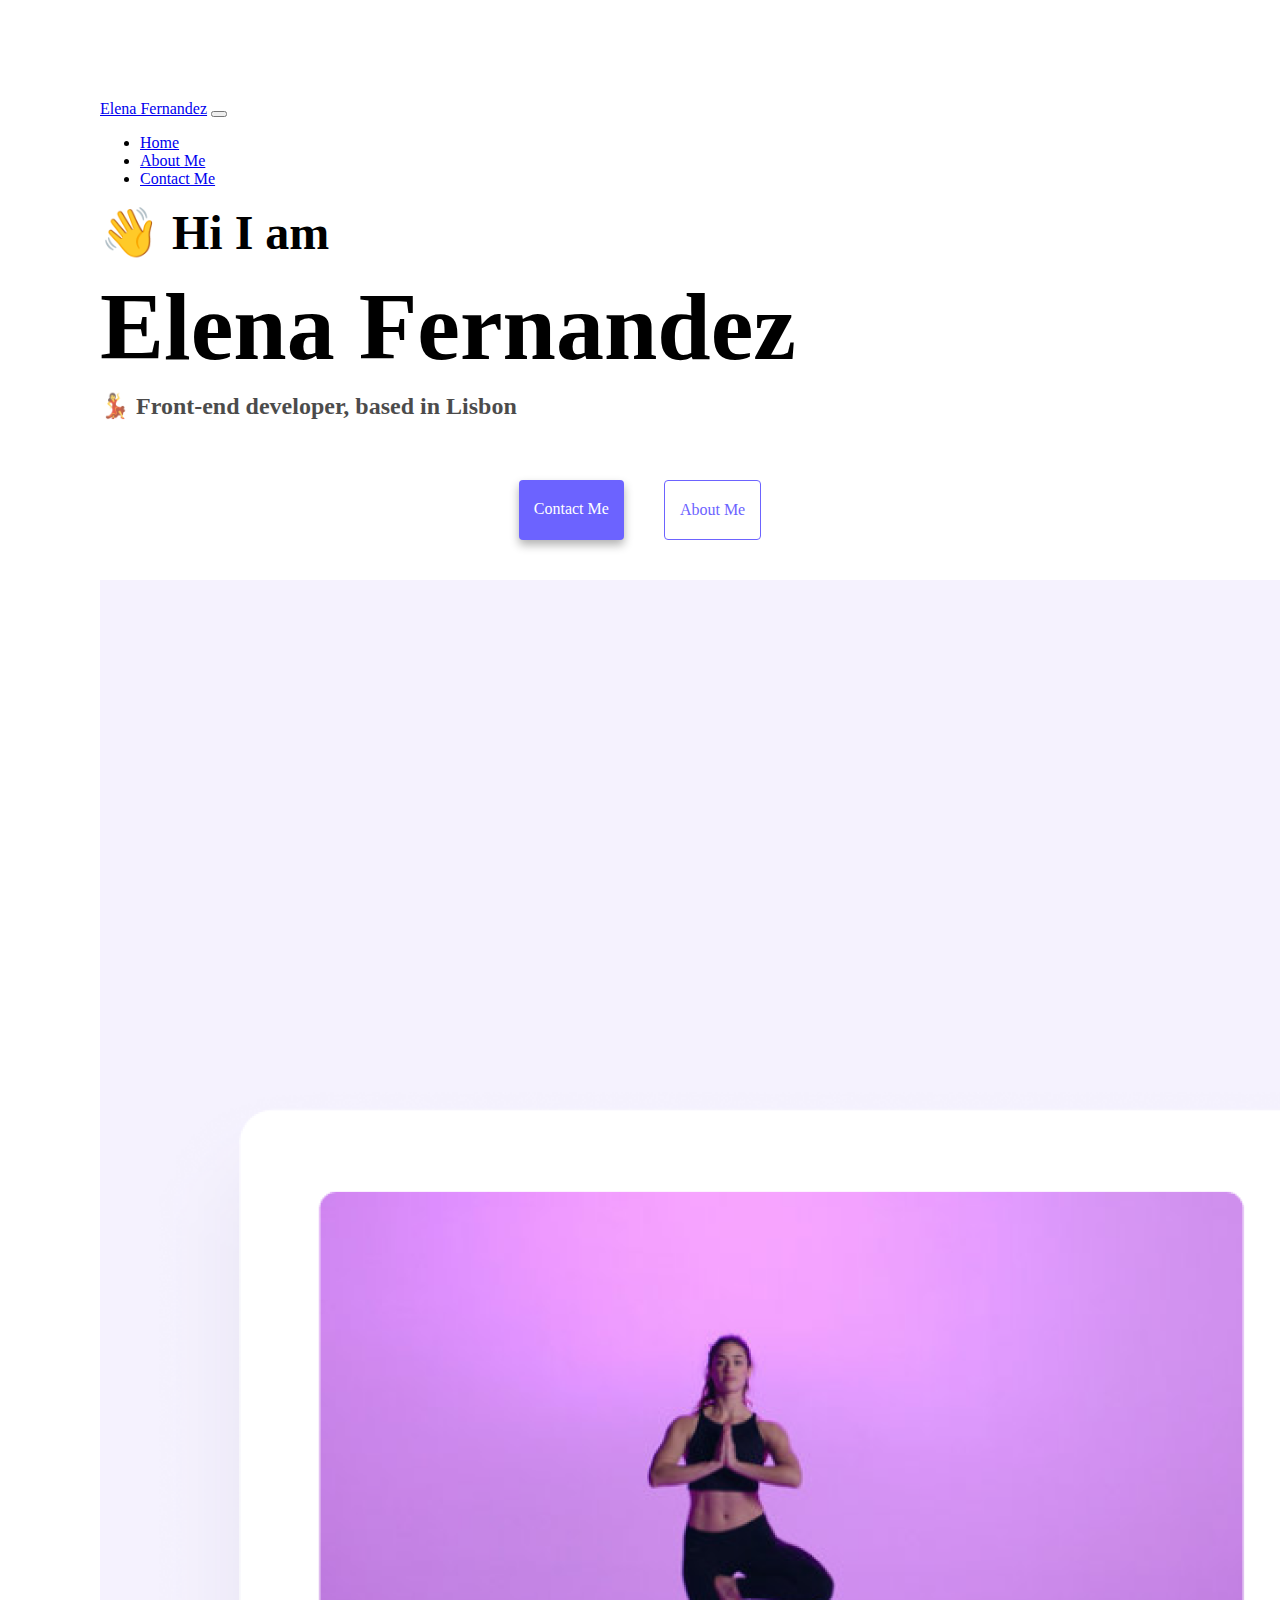
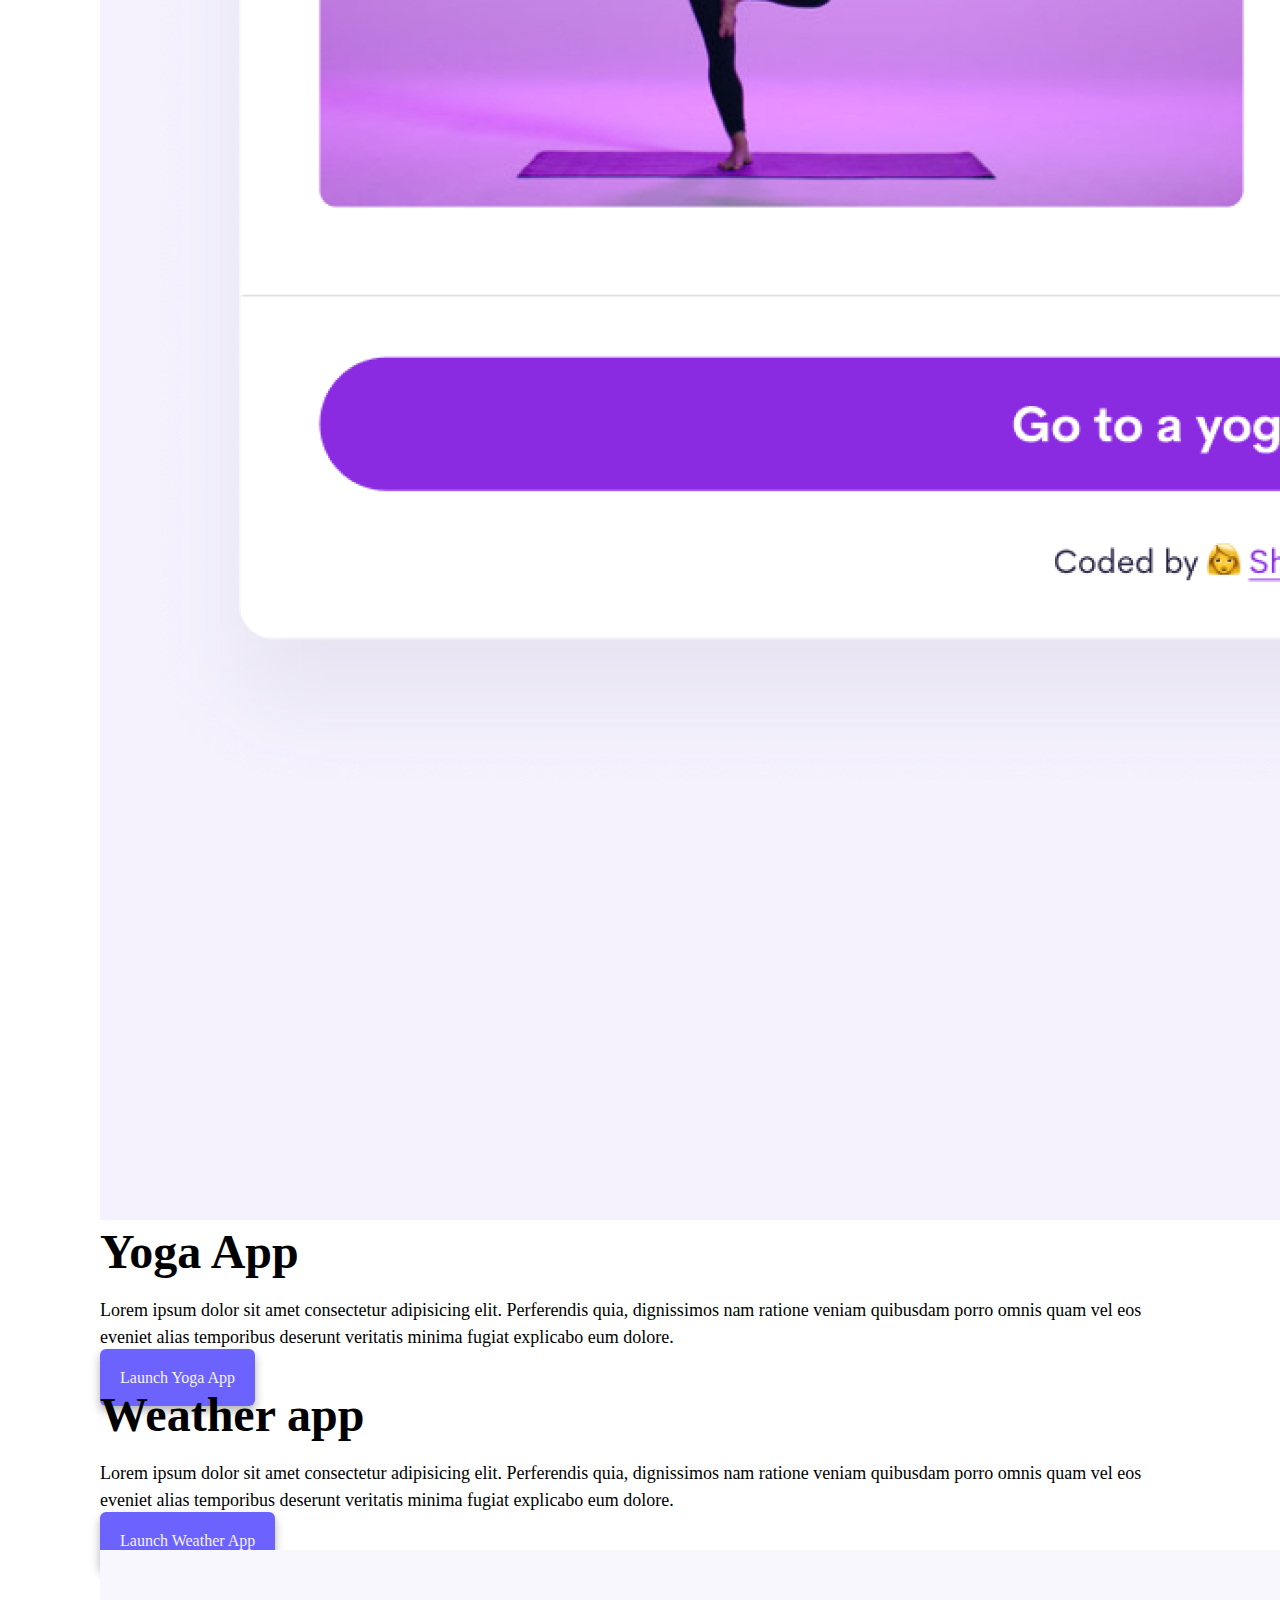
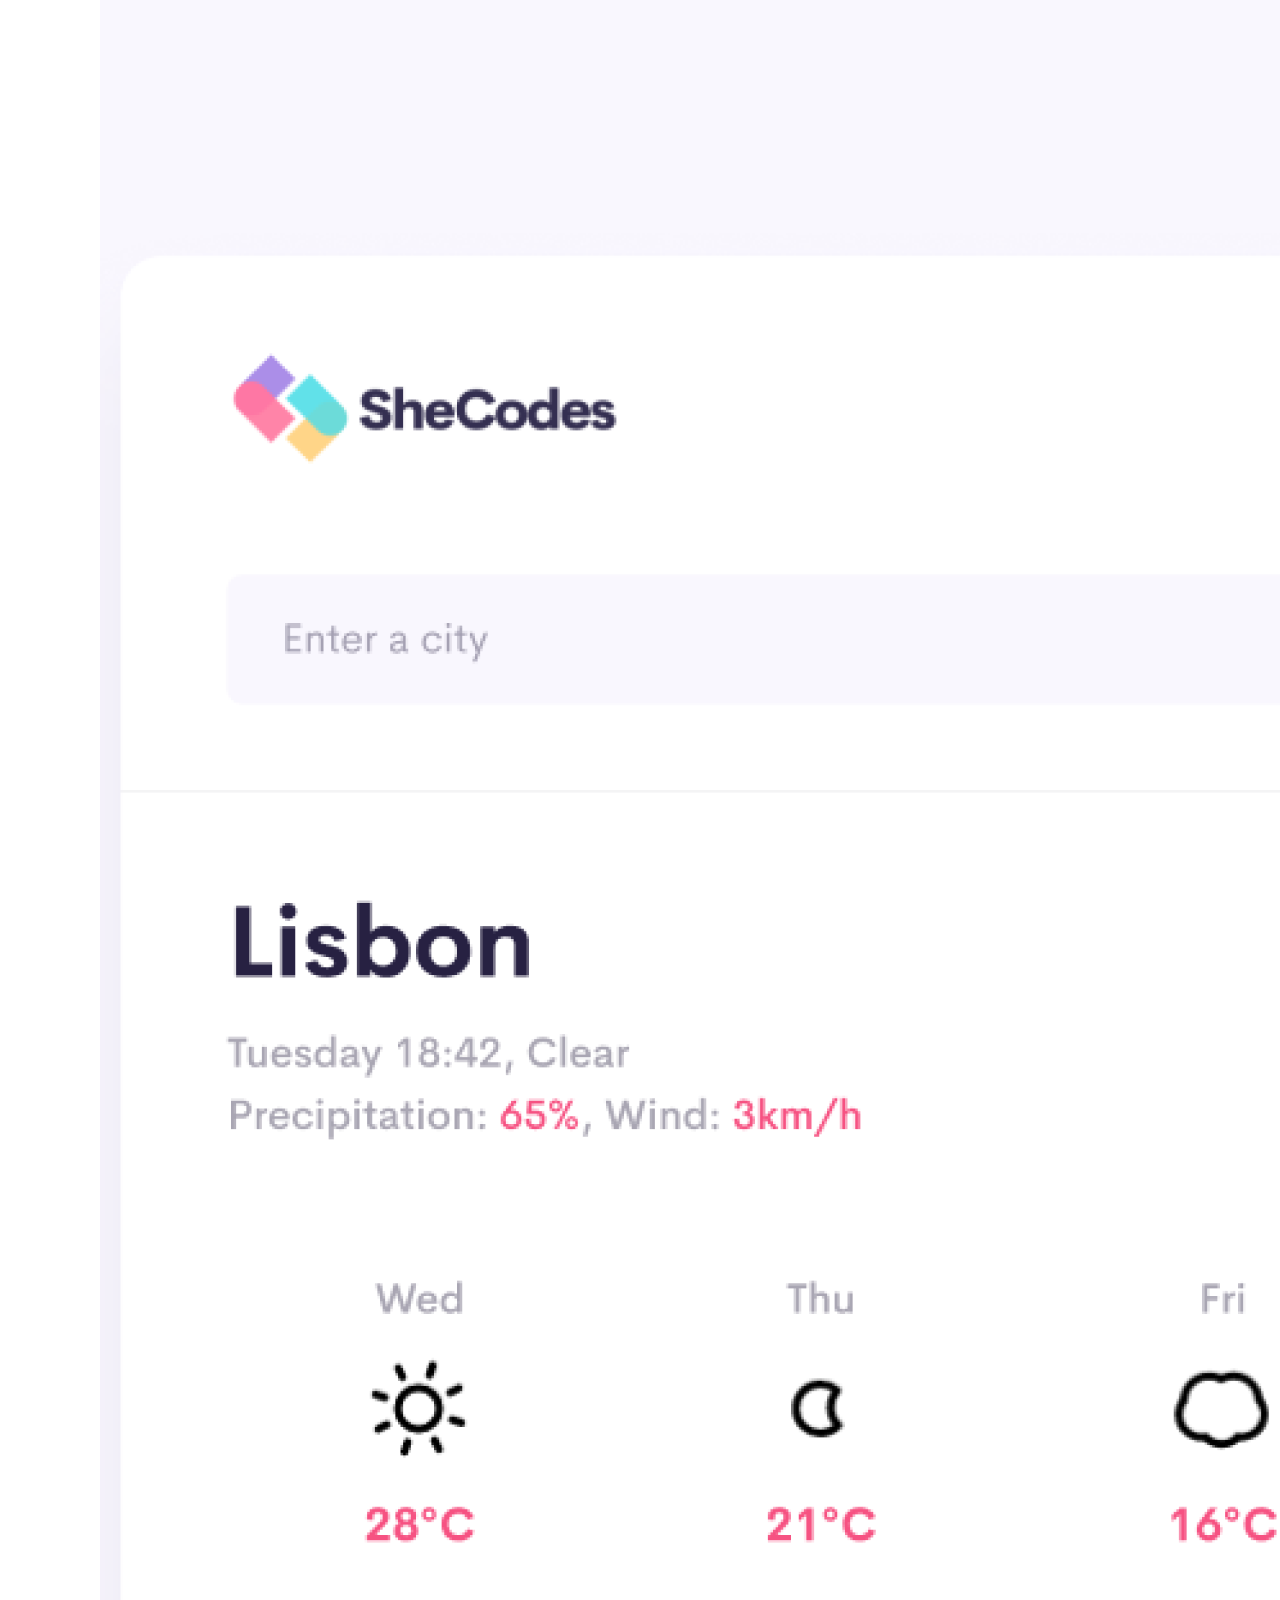
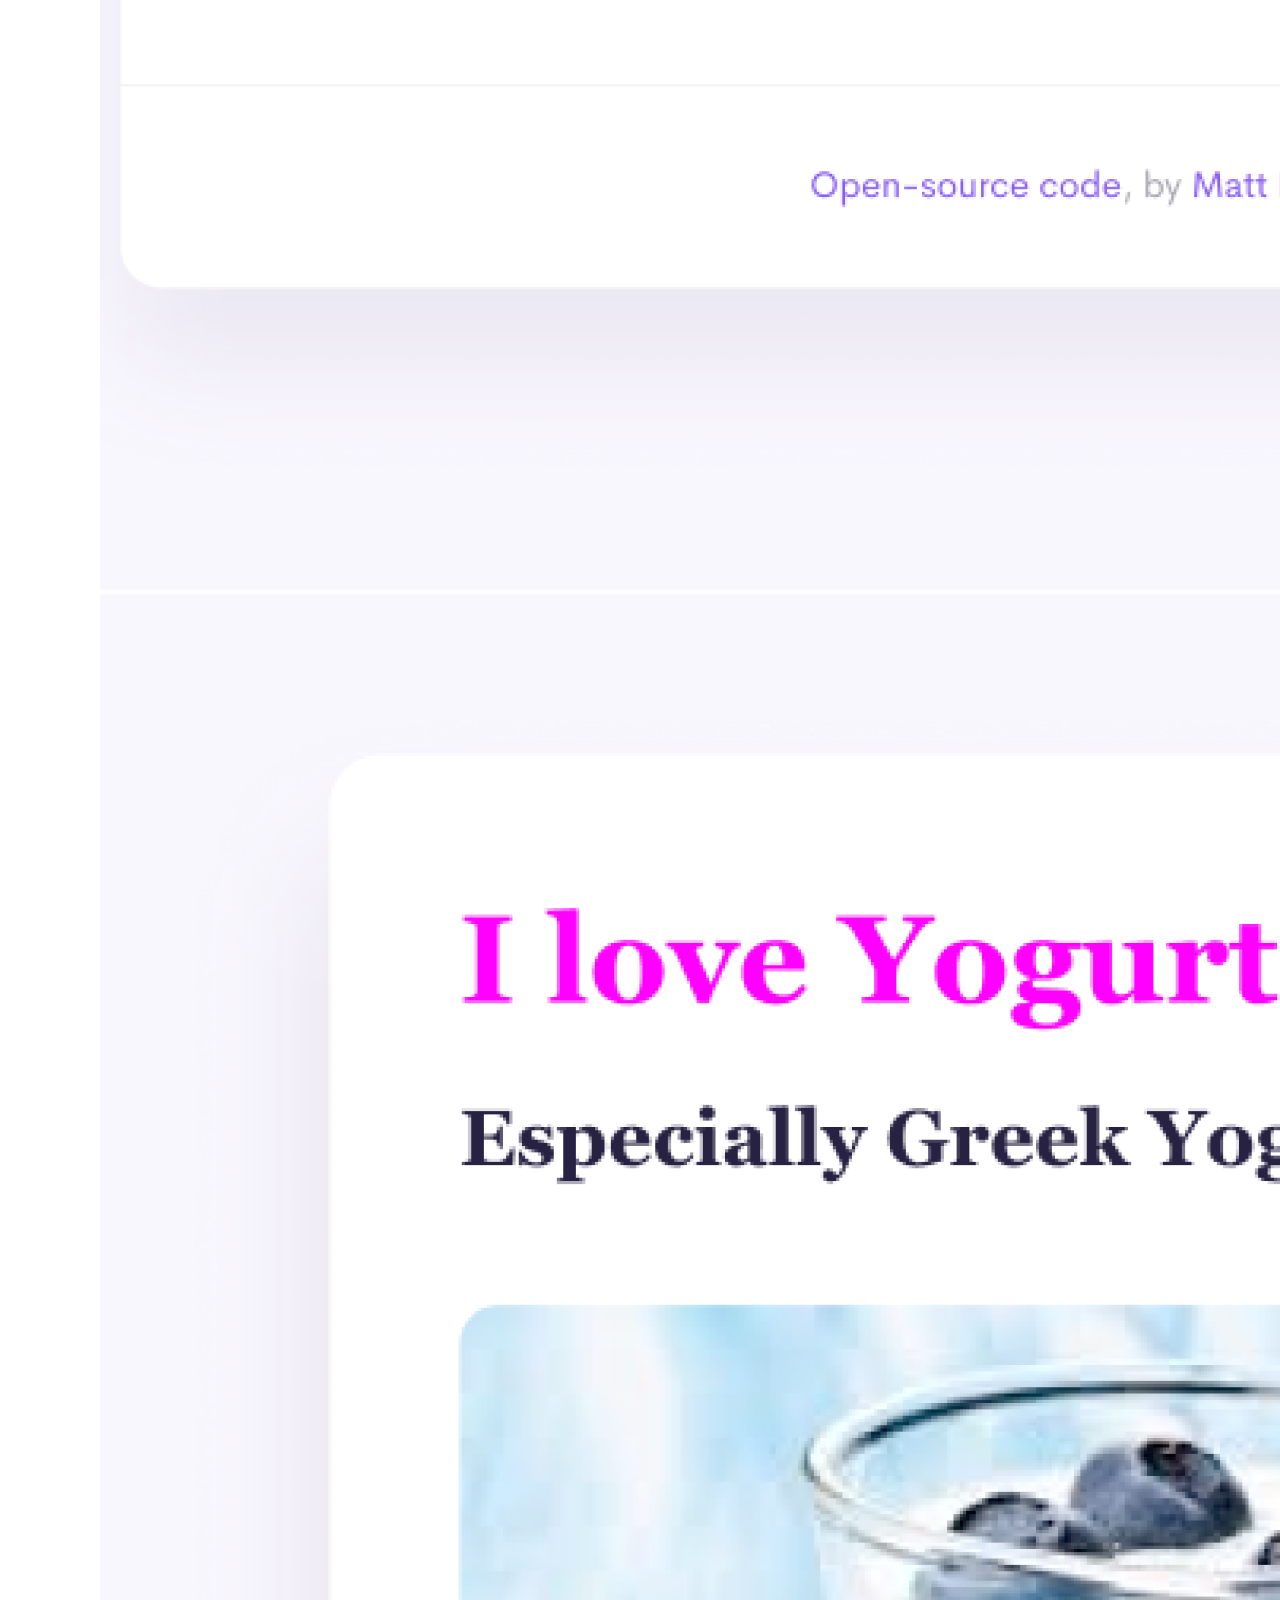
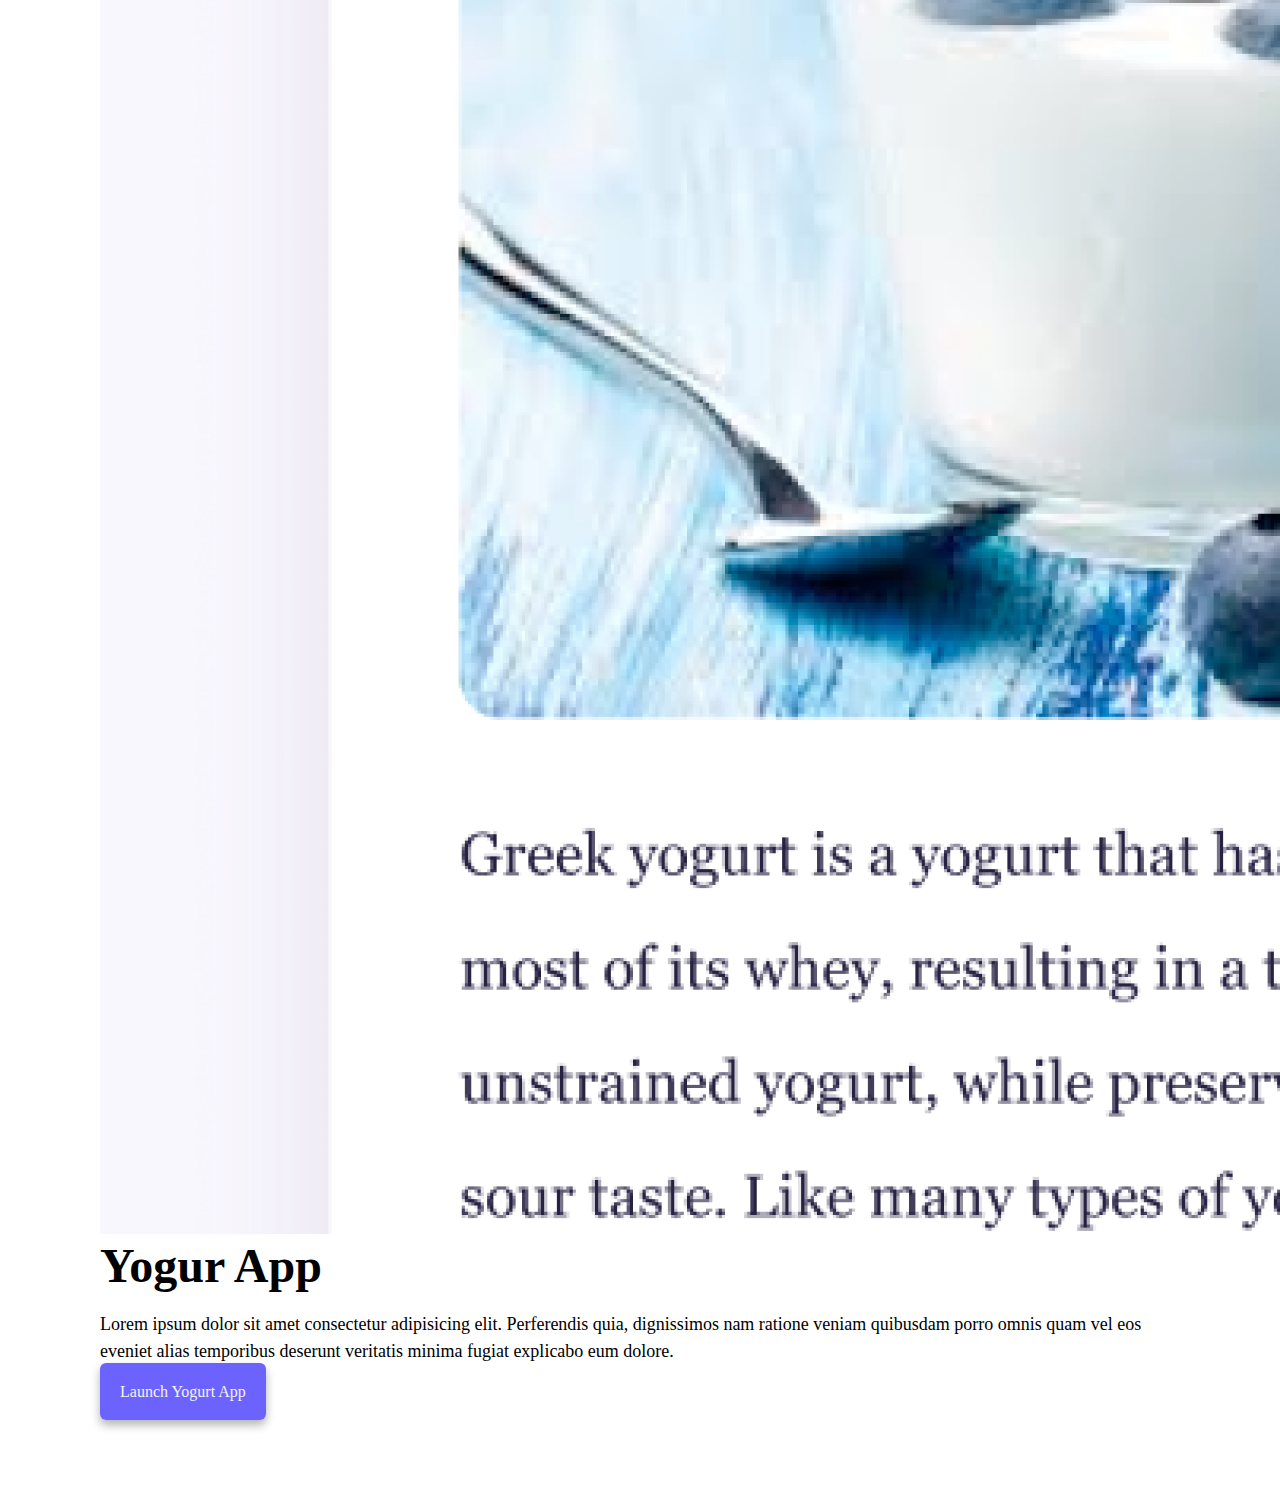
<file: index.html>
<!DOCTYPE html>
<html lang="en">
  <head>
    <meta charset="UTF-8" />
    <meta http-equiv="X-UA-Compatible" content="IE=edge" />
    <meta name="viewport" content="width=device-width, initial-scale=1.0" />
    <meta
      name="description"
      content="UX designer and front-end developer with a background in localization"
    />
    <title>UX and front-end developer | Elena Fernandez</title>
    <link
      href="https://cdn.jsdelivr.net/npm/bootstrap@5.3.0-alpha3/dist/css/bootstrap.min.css"
      rel="stylesheet"
      integrity="sha384-KK94CHFLLe+nY2dmCWGMq91rCGa5gtU4mk92HdvYe+M/SXH301p5ILy+dN9+nJOZ"
      crossorigin="anonymous"
    />
    <script
      src="https://cdn.jsdelivr.net/npm/bootstrap@5.3.0-alpha3/dist/js/bootstrap.bundle.min.js"
      integrity="sha384-ENjdO4Dr2bkBIFxQpeoTz1HIcje39Wm4jDKdf19U8gI4ddQ3GYNS7NTKfAdVQSZe"
      crossorigin="anonymous"
    ></script>
    <link rel="stylesheet" href="/style.css" />
  </head>
  <body>
    <nav class="navbar navbar-expand-lg bg-body-tertiary fixed-top">
      <div class="container-md">
        <a class="navbar-brand" href="/">Elena Fernandez</a>
        <button
          class="navbar-toggler"
          type="button"
          data-bs-toggle="collapse"
          data-bs-target="#navbarSupportedContent"
          aria-controls="navbarSupportedContent"
          aria-expanded="false"
          aria-label="Toggle navigation"
        >
          <span class="navbar-toggler-icon"></span>
        </button>
        <div class="collapse navbar-collapse" id="navbarSupportedContent">
          <ul class="navbar-nav me-auto mb-2 mb-lg-0">
            <li class="nav-item">
              <a
                class="nav-link active"
                aria-current="page"
                href="/"
                title="Homepage"
                >Home</a
              >
            </li>
            <li class="nav-item">
              <a class="nav-link" href="/about.html" title="About Elena"
                >About Me</a
              >
            </li>
            <li class="nav-item">
              <a
                class="nav-link"
                href="/about.html#contact"
                title="Contact Elena"
                >Contact Me</a
              >
            </li>
          </ul>
        </div>
      </div>
    </nav>
    <h2 class="text-center">👋 Hi I am</h2>
    <h1 class="text-center">Elena Fernandez</h1>
    <h3 class="text-center">💃 Front-end developer, based in Lisbon</h3>
    <div class="navigation-links mb-5">
      <a href="/about.html#contact" class="contact-link" title="Contact me here"
        >Contact me</a
      >
      <a href="/about.html" class="about-link" title="Get to know me better"
        >About me</a
      >
    </div>
    <div class="container">
      <div class="row">
        <div class="col-md-6">
          <img
            src="/images/yoga.png"
            alt="Yoga app"
            class="img-fluid rounded"
          />
        </div>
        <div class="col-md-6">
          <h2 class="mt-5 mb-3">Yoga App</h2>
          <p>
            Lorem ipsum dolor sit amet consectetur adipisicing elit. Perferendis
            quia, dignissimos nam ratione veniam quibusdam porro omnis quam vel
            eos eveniet alias temporibus deserunt veritatis minima fugiat
            explicabo eum dolore.
          </p>
          <div class="mt-5 mb-5">
            <a href="#" class="secondary-button" title="Open Yoga Project"
              >Launch Yoga App</a
            >
          </div>
        </div>
      </div>
      <div class="row">
        <div class="col-md-6">
          <h2 class="mt-5 mb-3">Weather app</h2>
          <p>
            Lorem ipsum dolor sit amet consectetur adipisicing elit. Perferendis
            quia, dignissimos nam ratione veniam quibusdam porro omnis quam vel
            eos eveniet alias temporibus deserunt veritatis minima fugiat
            explicabo eum dolore.
          </p>
          <div class="mt-5 mb-5">
            <a href="#" class="secondary-button" title="Open Weather Project"
              >Launch Weather App</a
            >
          </div>
        </div>
        <div class="col-md-6">
          <img
            src="/images/weather.png"
            alt="Weather app"
            class="img-fluid rounded"
          />
        </div>
        <div class="row">
          <div class="col-md-6">
            <img
              src="/images/yogurt.png"
              alt="Yogurt recipe website"
              class="img-fluid rounded"
            />
          </div>
          <div class="col-md-6">
            <h2 class="mt-5 mb-3">Yogur App</h2>
            <p>
              Lorem ipsum dolor sit amet consectetur adipisicing elit.
              Perferendis quia, dignissimos nam ratione veniam quibusdam porro
              omnis quam vel eos eveniet alias temporibus deserunt veritatis
              minima fugiat explicabo eum dolore.
            </p>
            <div class="mt-5 mb-5">
              <a href="#" class="secondary-button" title="Open Yogurt Project"
                >Launch Yogurt App</a
              >
            </div>
          </div>
        </div>
      </div>
    </div>
  </body>
</html>
</file>
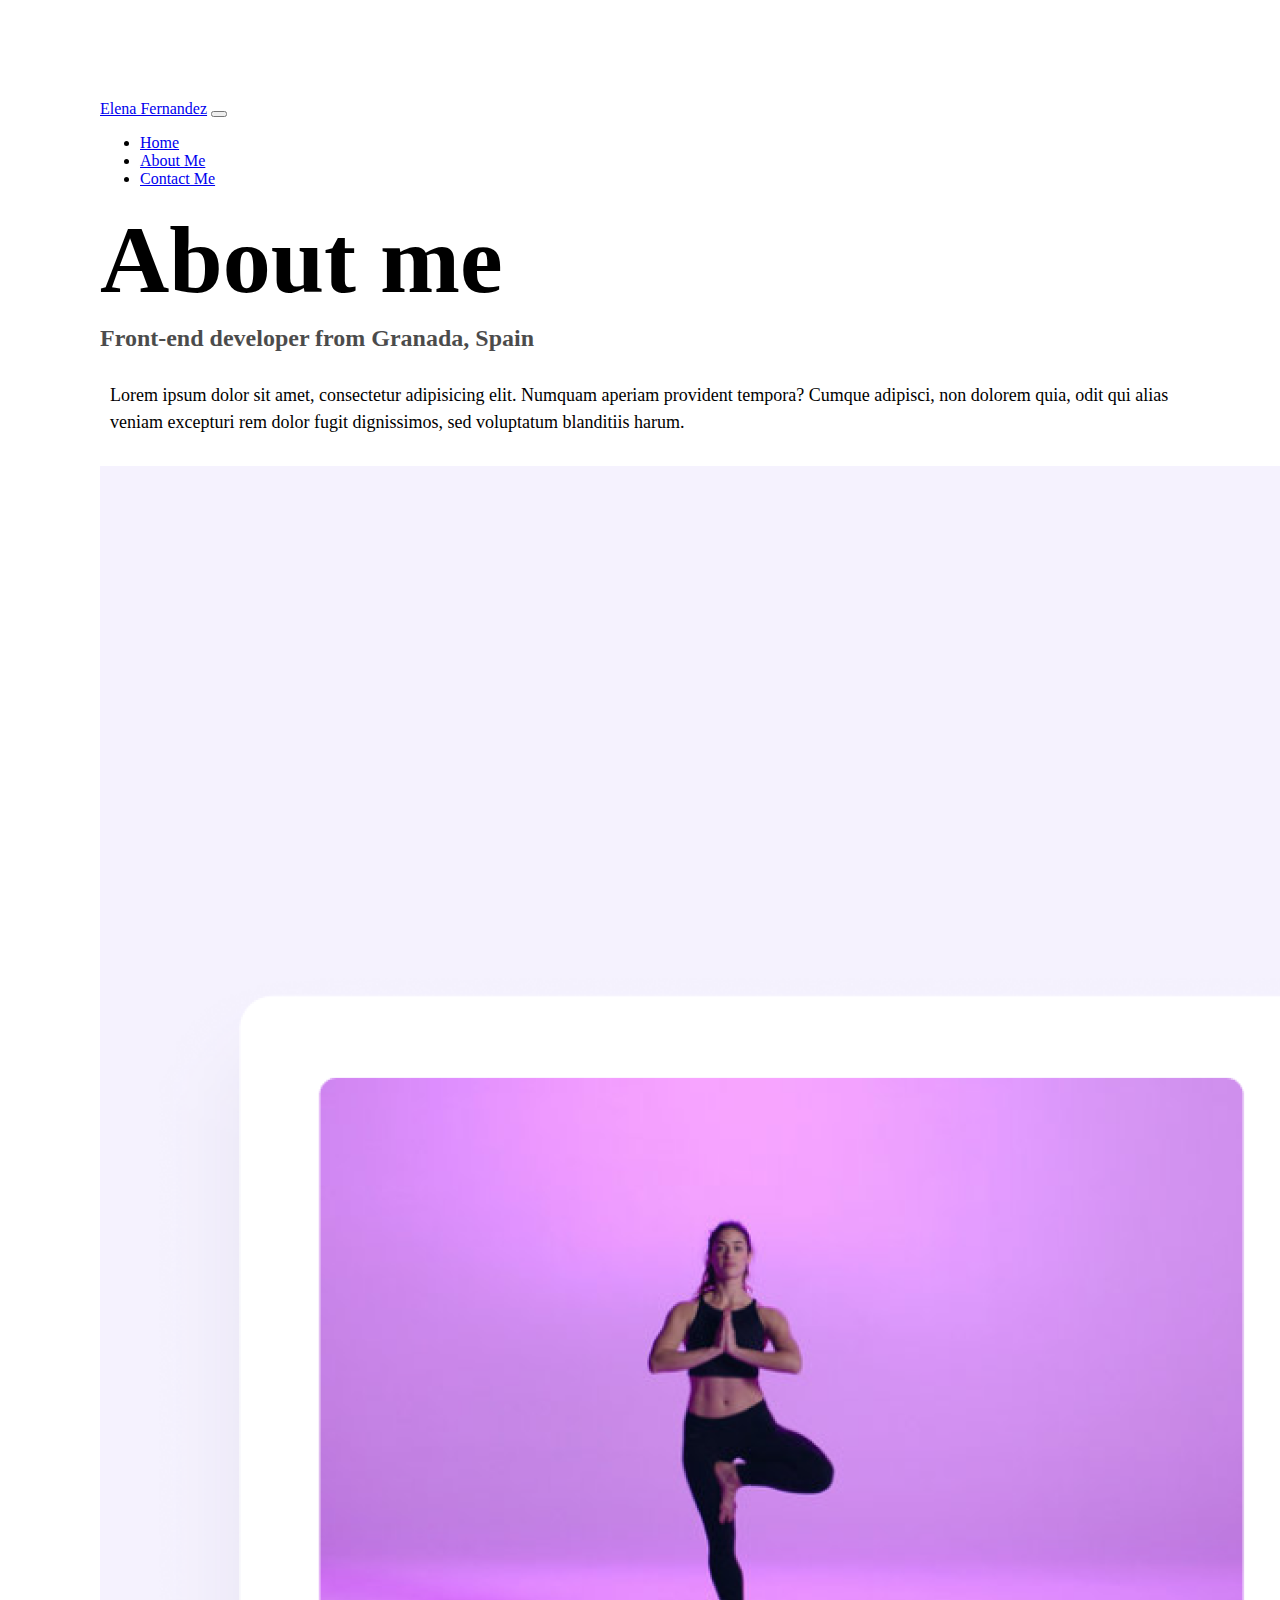
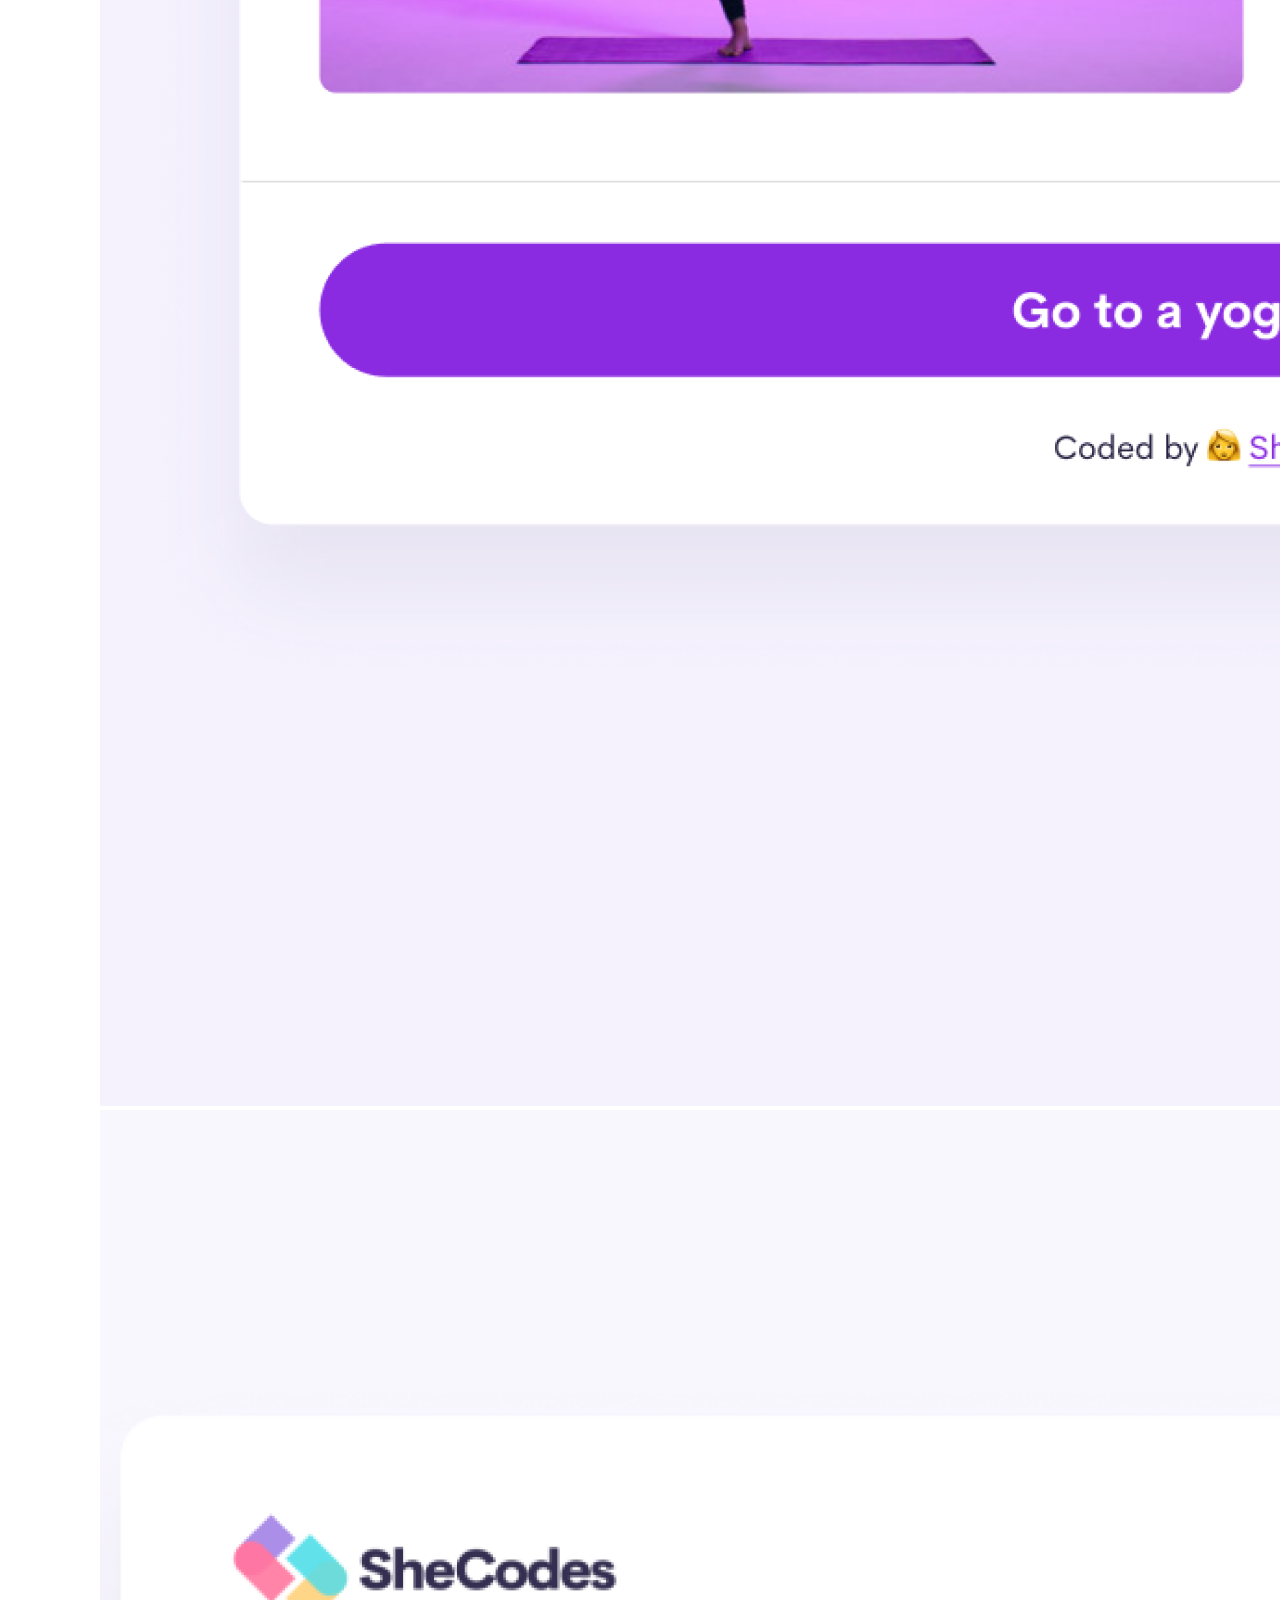
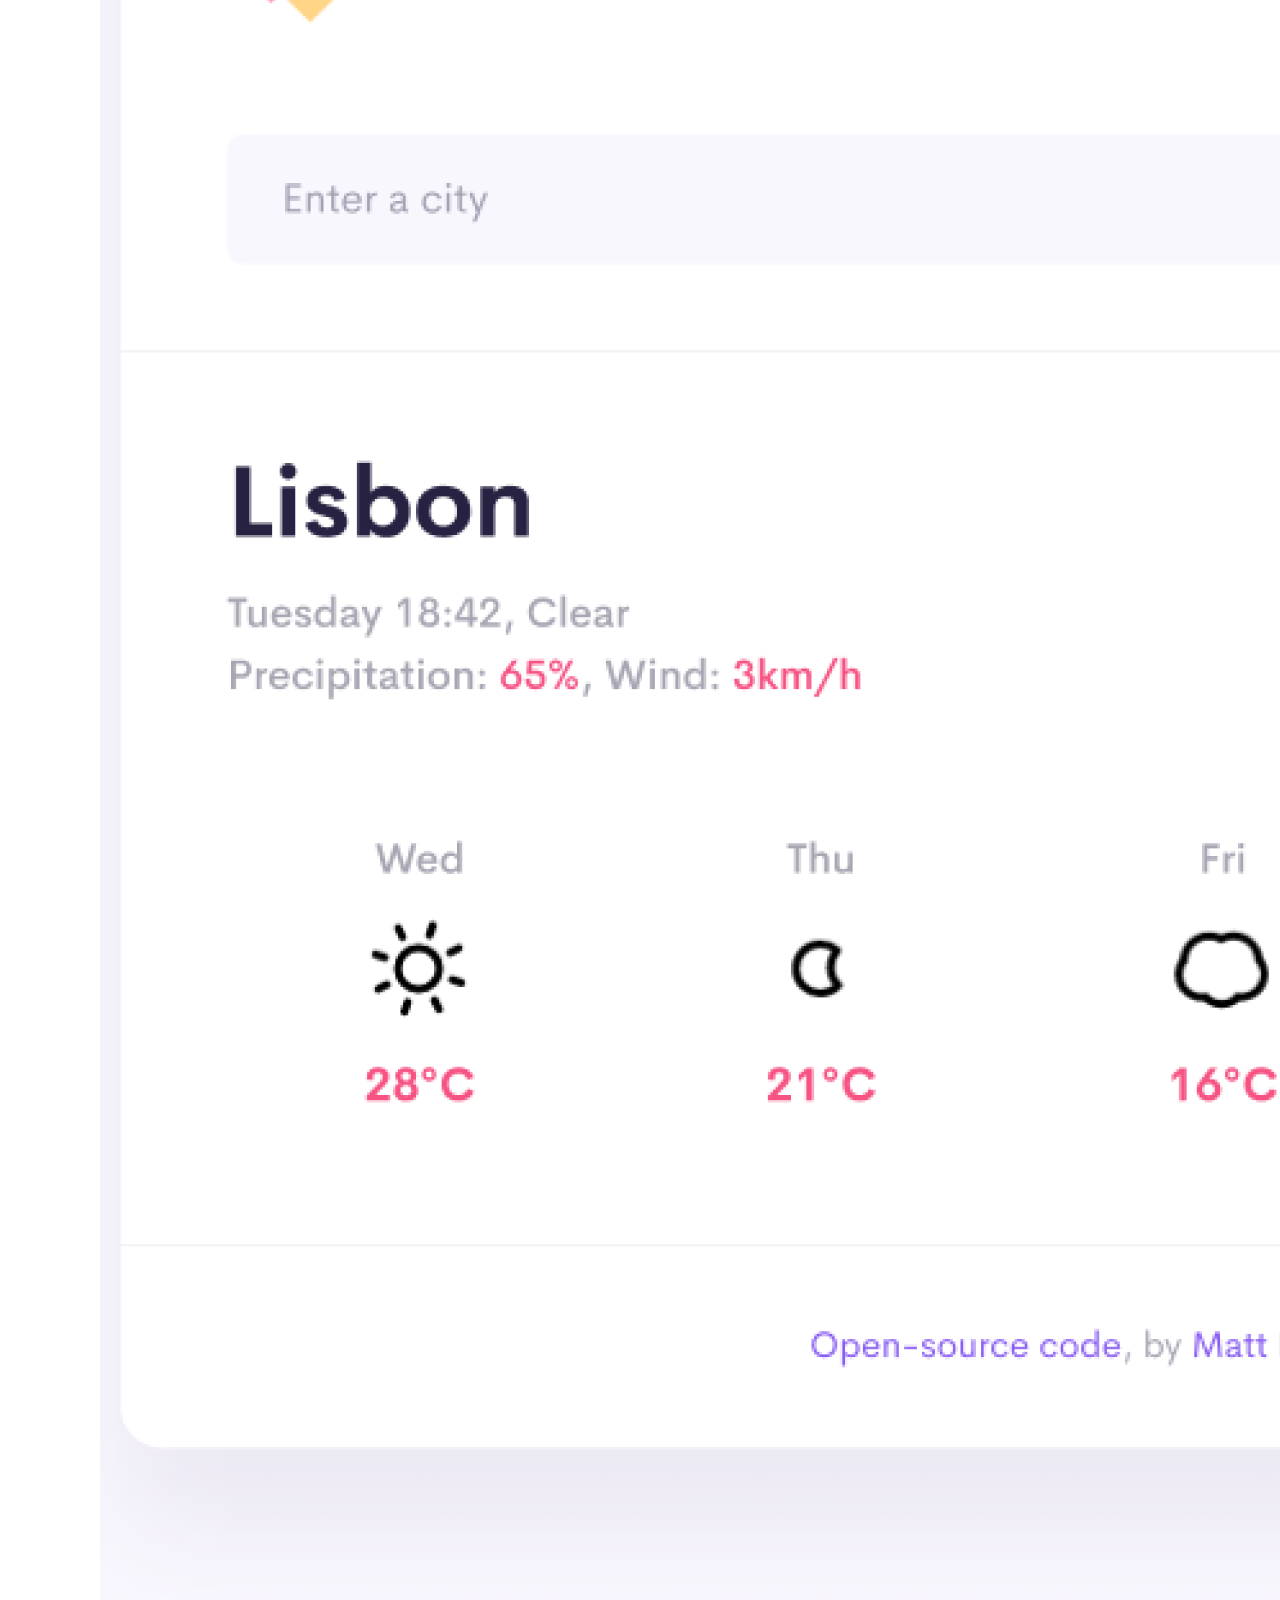
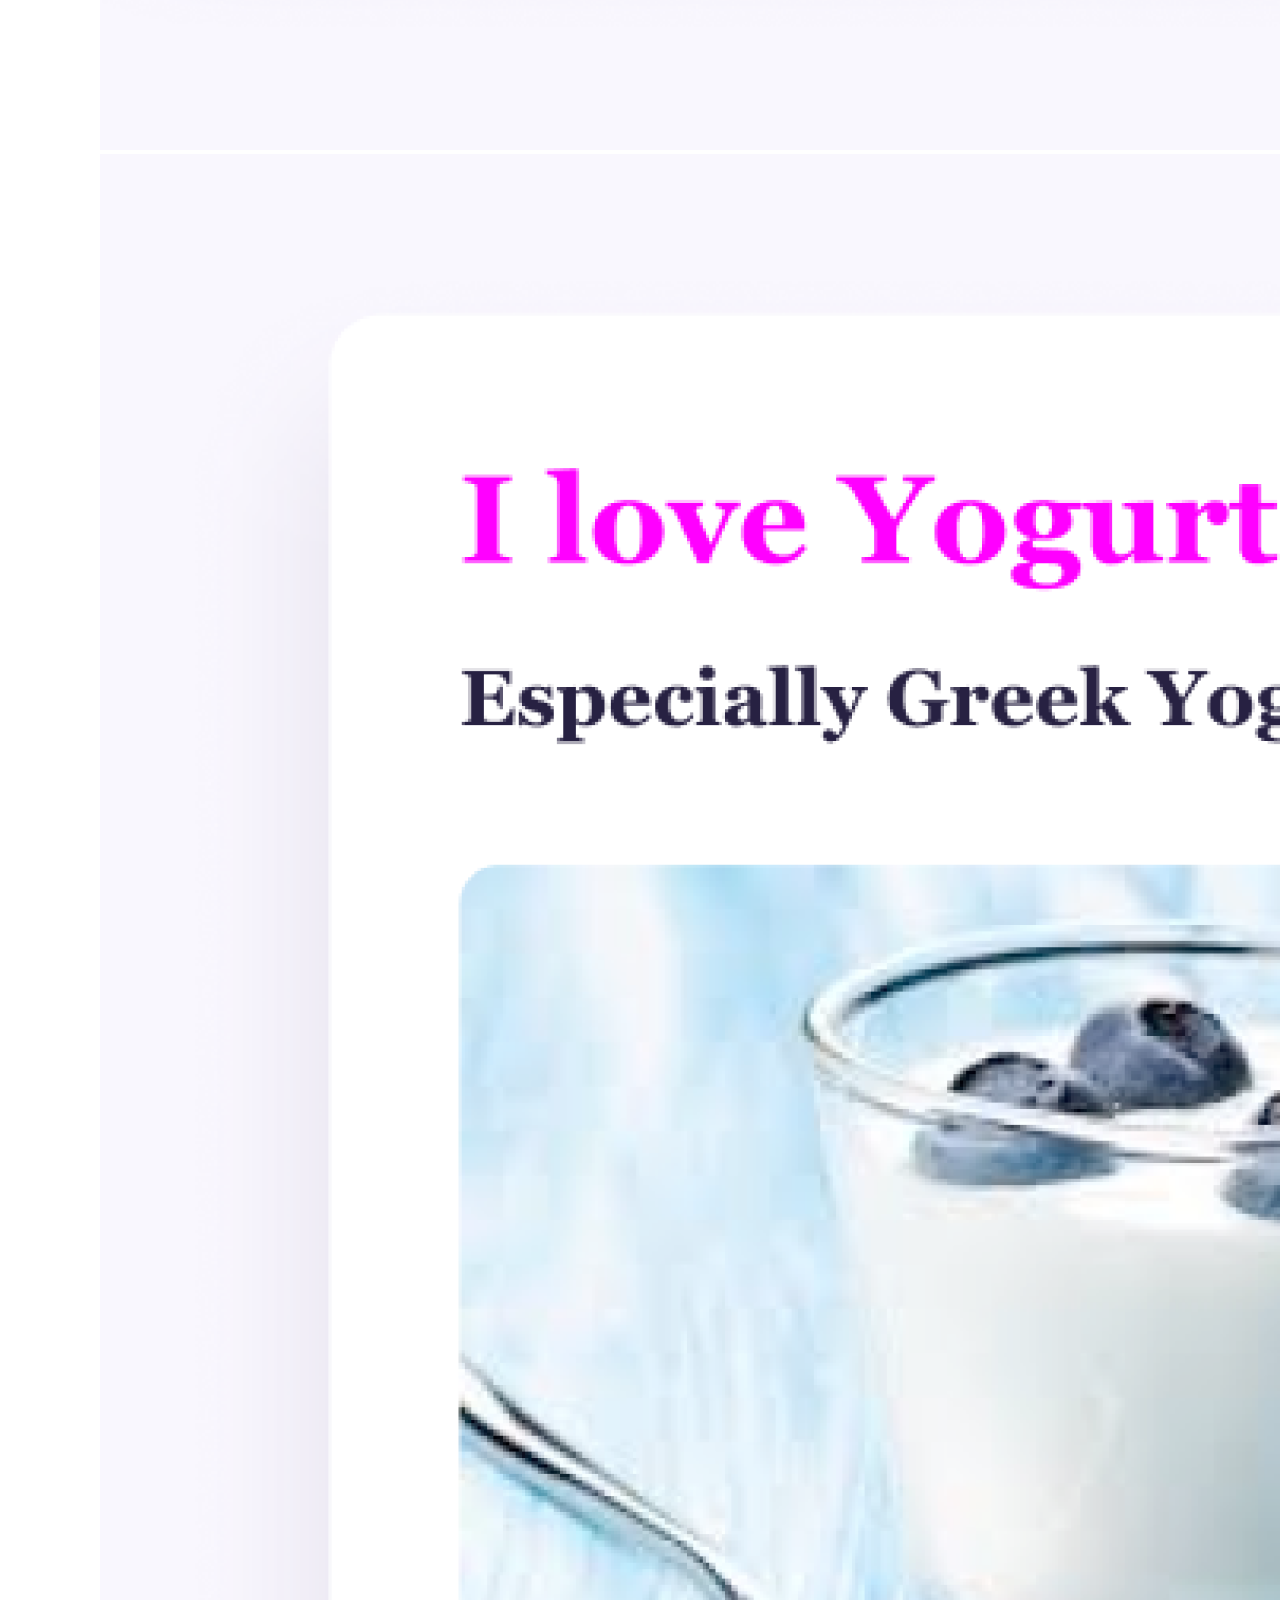
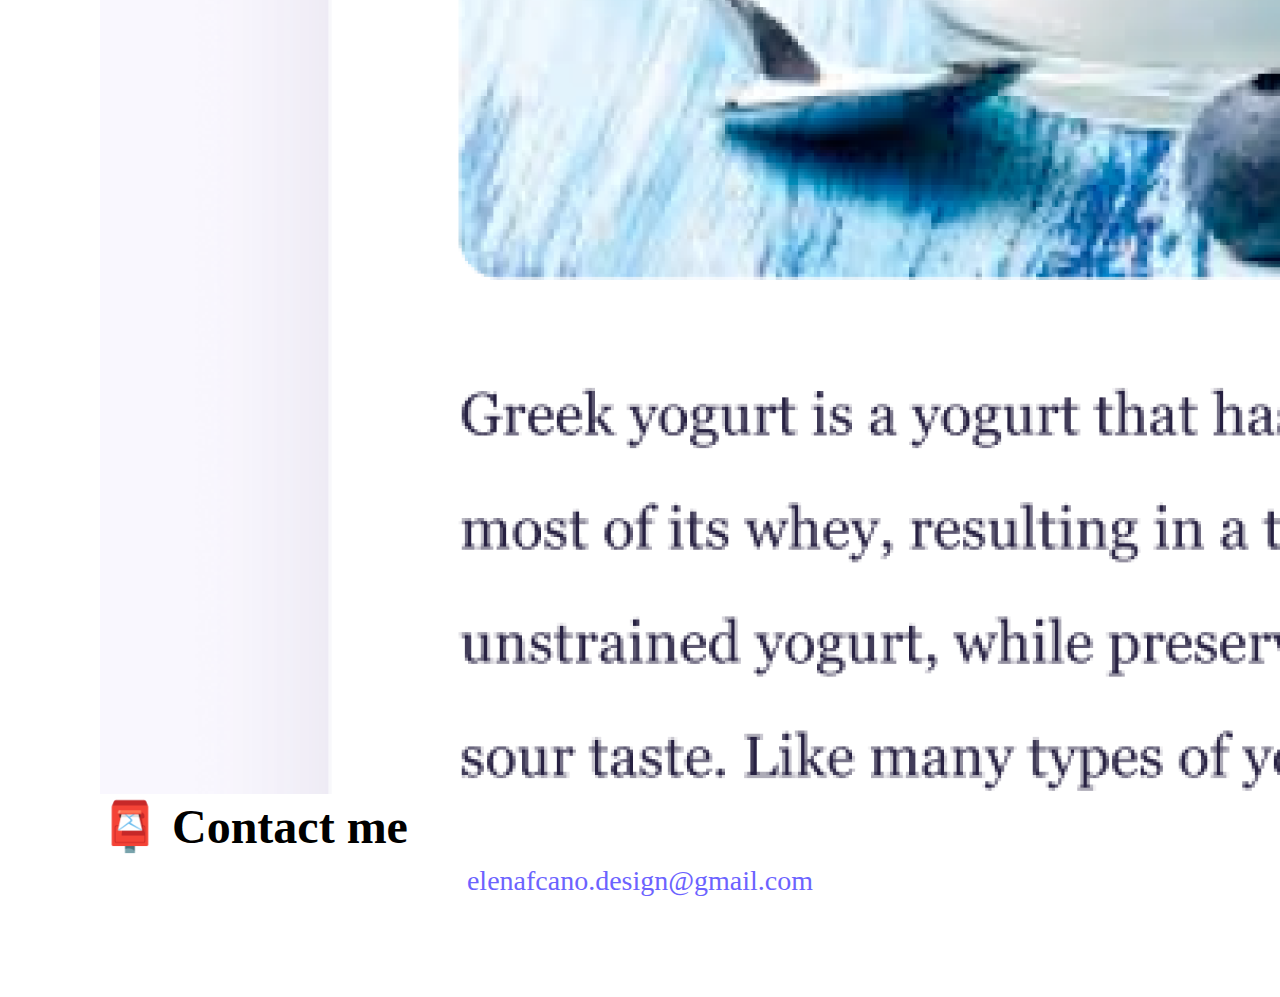
<file: about.html>
<!DOCTYPE html>
<html lang="en">
  <head>
    <meta charset="UTF-8" />
    <meta http-equiv="X-UA-Compatible" content="IE=edge" />
    <meta name="viewport" content="width=device-width, initial-scale=1.0" />
    <meta
      name="description"
      content="About Elena, UX designer and front-end developer with a background in localization"
    />
    <link
      href="https://cdn.jsdelivr.net/npm/bootstrap@5.3.0-alpha3/dist/css/bootstrap.min.css"
      rel="stylesheet"
      integrity="sha384-KK94CHFLLe+nY2dmCWGMq91rCGa5gtU4mk92HdvYe+M/SXH301p5ILy+dN9+nJOZ"
      crossorigin="anonymous"
    />
    <script
      src="https://cdn.jsdelivr.net/npm/bootstrap@5.3.0-alpha3/dist/js/bootstrap.bundle.min.js"
      integrity="sha384-ENjdO4Dr2bkBIFxQpeoTz1HIcje39Wm4jDKdf19U8gI4ddQ3GYNS7NTKfAdVQSZe"
      crossorigin="anonymous"
    ></script>
    <link rel="stylesheet" href="/style.css" />
    <title>About | Elena Fernandez</title>
  </head>
  <body>
    <nav class="navbar navbar-expand-lg bg-body-tertiary fixed-top">
      <div class="container-md">
        <a class="navbar-brand" href="/">Elena Fernandez</a>
        <button
          class="navbar-toggler"
          type="button"
          data-bs-toggle="collapse"
          data-bs-target="#navbarSupportedContent"
          aria-controls="navbarSupportedContent"
          aria-expanded="false"
          aria-label="Toggle navigation"
        >
          <span class="navbar-toggler-icon"></span>
        </button>
        <div class="collapse navbar-collapse" id="navbarSupportedContent">
          <ul class="navbar-nav me-auto mb-2 mb-lg-0">
            <li class="nav-item">
              <a class="nav-link" aria-current="page" href="/">Home</a>
            </li>
            <li class="nav-item">
              <a class="nav-link active" href="/about.html">About Me</a>
            </li>
            <li class="nav-item">
              <a class="nav-link" href="/about.html#contact">Contact Me</a>
            </li>
          </ul>
        </div>
      </div>
    </nav>
    <h1 class="text-center">About me</h1>
    <h3 class="text-center">Front-end developer from Granada, Spain</h3>
    <div class="about-paragraphs text-center">
      <p>
        Lorem ipsum dolor sit amet, consectetur adipisicing elit. Numquam
        aperiam provident tempora? Cumque adipisci, non dolorem quia, odit qui
        alias veniam excepturi rem dolor fugit dignissimos, sed voluptatum
        blanditiis harum.
      </p>
    </div>
    <div class="container">
      <div class="row">
        <div class="col-md-4">
          <img
            src="/images/yoga.png"
            alt="Yoga website"
            class="img-fluid shadow rounded p-2"
          />
        </div>
        <div class="col-md-4">
          <img
            src="/images/weather.png"
            alt="Weather app"
            class="img-fluid shadow rounded p-2"
          />
        </div>
        <div class="col-md-4">
          <img
            src="/images/yogurt.png"
            alt="Yogurt recipe website"
            class="img-fluid shadow rounded p-2"
          />
        </div>
      </div>
    </div>
    <div id="contact" class="mt-5">
      <h2 class="text-center mb-3">📮 Contact me</h2>
      <a href="mailto:elenafcano.design@gmail.com" class="email-link">
        elenafcano.design@gmail.com
      </a>
    </div>
  </body>
</html>
</file>
<file: style.css>
:root {
  --primary-color: #6c63ff;
  --secondary-color: #f5f2fe;
  --box-shadow: 0 5px 10px rgba(0, 0, 0, 0.3);
}

body {
  margin: 100px;
}

h1,
h2,
h3 {
  margin: 0;
  margin-bottom: 10px;
}

h1 {
  font-size: 96px;
}

h2 {
  font-size: 48px;
}

h3 {
  font-size: 24px;
  opacity: 0.7;
}

p {
  font-size: 18px;
  line-height: 1.5;
}

.navigation-links {
  display: flex;
  margin: 40px;
  justify-content: center;
}

.navigation-links a {
  margin: 20px;
  margin-bottom: 0;
  border-radius: 4px;
  padding: 20px 15px;
  text-decoration: none;
  text-transform: capitalize;
}

.contact-link {
  background: var(--primary-color);
  box-shadow: var(--box-shadow);
  color: white;
}

.about-link {
  color: var(--primary-color);
  border: 1px solid var(--primary-color);
}

.homepage-link {
  color: var(--primary-color);
  text-align: center;
  display: block;
}

.about-paragraphs {
  margin: 30px 0;
}

.about-paragraphs p {
  margin: 10px;
}

.email-link {
  display: flex;
  justify-content: center;
  color: var(--primary-color);
  font-size: 28px;
  text-decoration: none;
}

.email-link:hover {
  text-decoration: underline;
}

.secondary-button {
  background: var(--primary-color);
  color: #f5f2fe;
  text-decoration: none;
  padding: 20px;
  border-radius: 6px;
  box-shadow: var(--box-shadow);
}

@media (max-width: 576px) {
  h1 {
    font-size: 40px;
    text-align: center;
  }

  h2 {
    font-size: 32px;
    line-height: 1.5;
    text-align: center;
  }

  body {
    margin: 40px;
    margin-top: 100px;
  }

  img {
    display: none;
  }

  a {
    display: block;
    text-align: center;
  }
}

@media (max-width: 768px) {
  h1 {
    font-size: 50px;
    text-align: center;
  }

  h2 {
    font-size: 42px;
    line-height: 1.5;
    text-align: center;
  }

  body {
    margin: 40px;
    margin-top: 100px;
  }
}
</file>
